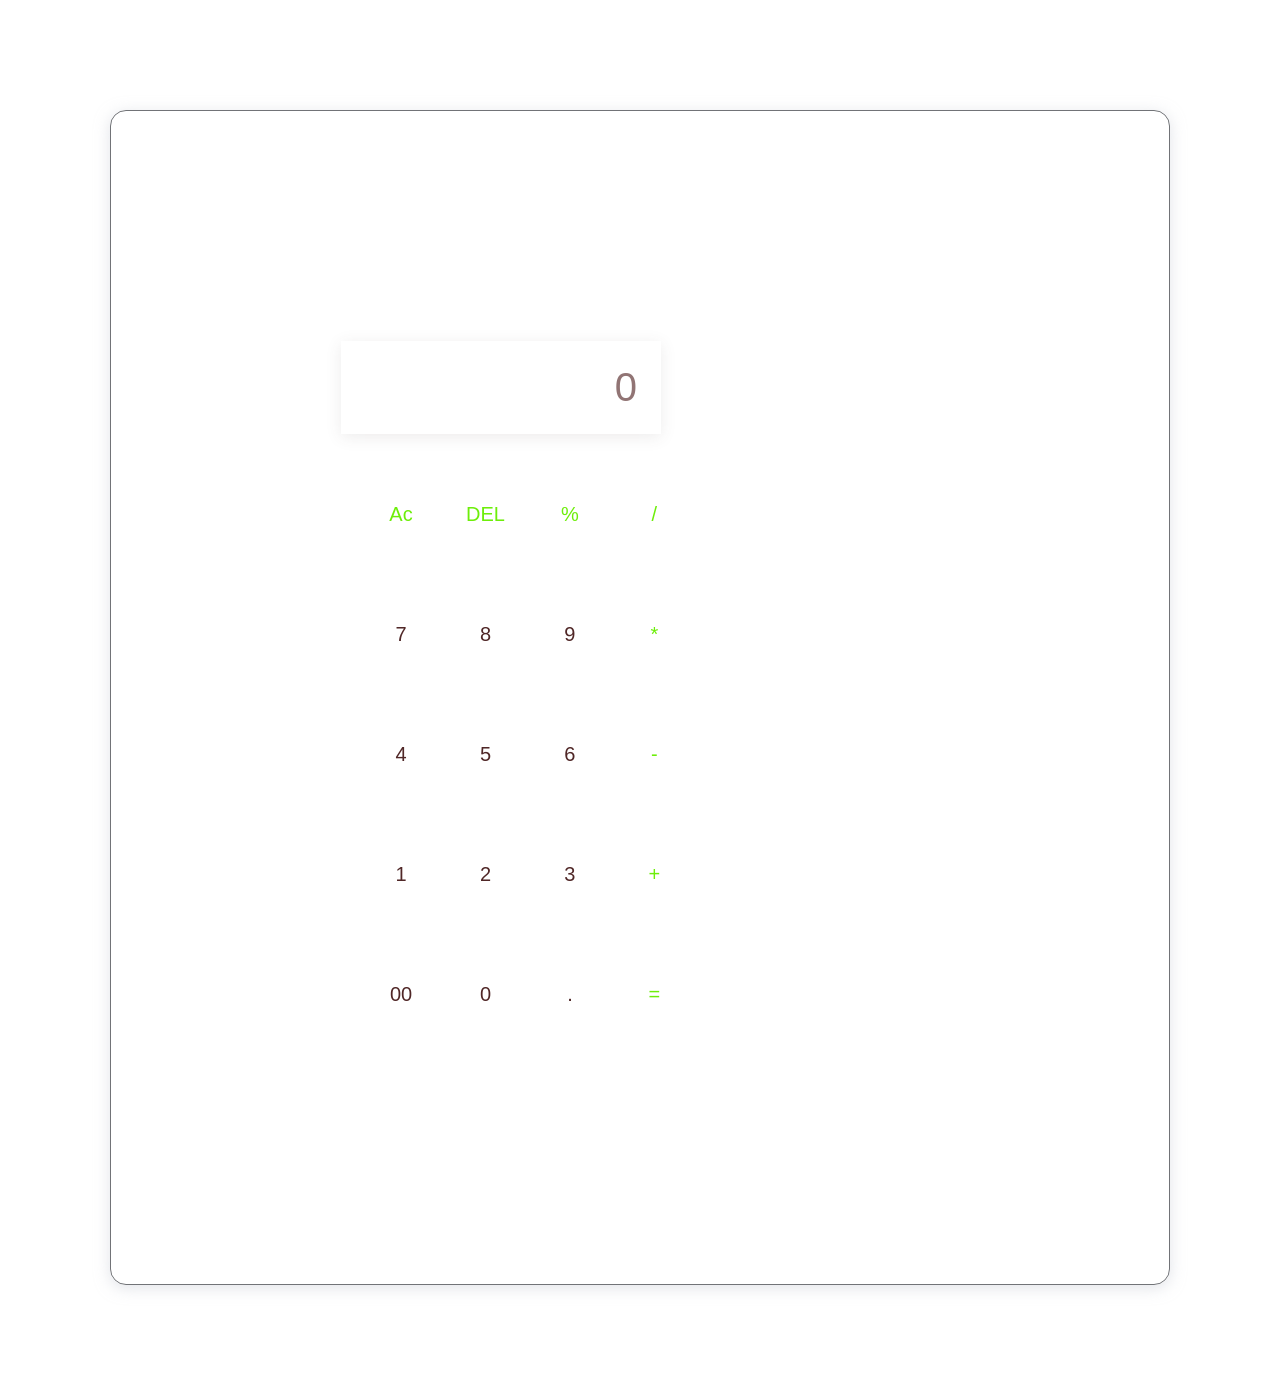
<file: cal2.html>
<!DOCTYPE html>
<html lang="en">
<head>
    <meta charset="UTF-8">
    <meta name="viewport" content="width=device-width, initial-scale=1.0">
    <title>Document</title>
    <link rel="stylesheet" href="cal2.css">
</head>
<body>
    <div class="container">
        <div class="calculator">
            <input type="text" id="inputbox" placeholder="0">
            <div>
                <button class="button operator">Ac</button>
                <button class="button operator">DEL</button>
                <button class="button operator">%</button>
                <button class="button operator">/</button>
            </div>
            <div>
                <button class="button">7</button>
                <button class="button">8</button>
                <button class="button">9</button>
                <button class="button operator">*</button>
            </div>
            <div>
                <button class="button">4</button>
                <button class="button">5</button>
                <button class="button">6</button>
                <button class="button operator">-</button>
            </div>
            <div>
                <button class="button">1</button>
                <button class="button">2</button>
                <button class="button">3</button>
                <button class="button operator">+</button>
            </div>
            <div>
                <button class="button">00</button>
                <button class="button">0</button>
                <button class="button">.</button>
                <button class="button operator">=</button>
            </div>
        </div>
        </div>
            <script src="cal2.js"></script>
</body>
</html>
</file>
<file: cal2.css>
*{
    margin:20px;
    padding:10px;
    box-sizing: border-box;
    font-family: 'poppins', sans-serif;
}
body{
    body{
    width: 100%;
    height: 100vh;
    display: flex;
    justify-content: center;
    align-items: center;
    background: black;

}
.calculator{
    border: 1px solid #717377;
    padding:20%;
    border-radius: 16px;
    background:transparent;
    box-shadow: 0px 3px 15px rgba(197, 202, 212, 0.5);
}
input{
    width: 320px;
    border:none;
    padding:24px;
    margin:10px;
    background: transparent;
    box-shadow: 0px 3px 15px rgba(83, 66, 66, 0.1);
    font-size: 40px;
    text-align: right;
    cursor:pointer;
    color:#7c6e6e;
}
input::placeholder{
    color:#917474;   
}
button{
    border: none;
    width: 60px;
    height: 60px;
    margin: 10px;
    border-radius: 50%;
    background: fixed;
    color: #502727;
    font-size: 20px;
    box-shadow: -8px -8px 15px rgba(255, 255, 255, 0.1);
    cursor:pointer;
}
.equal {
    background-color: #fb7c14;
}
.operator{
    color: #6dee0a;
}
button:hover {
    background-color: hsl(34, 21%, 6%);
}
button:active {
    background-color: hsl(30, 5%, 35%);
}
</file>
